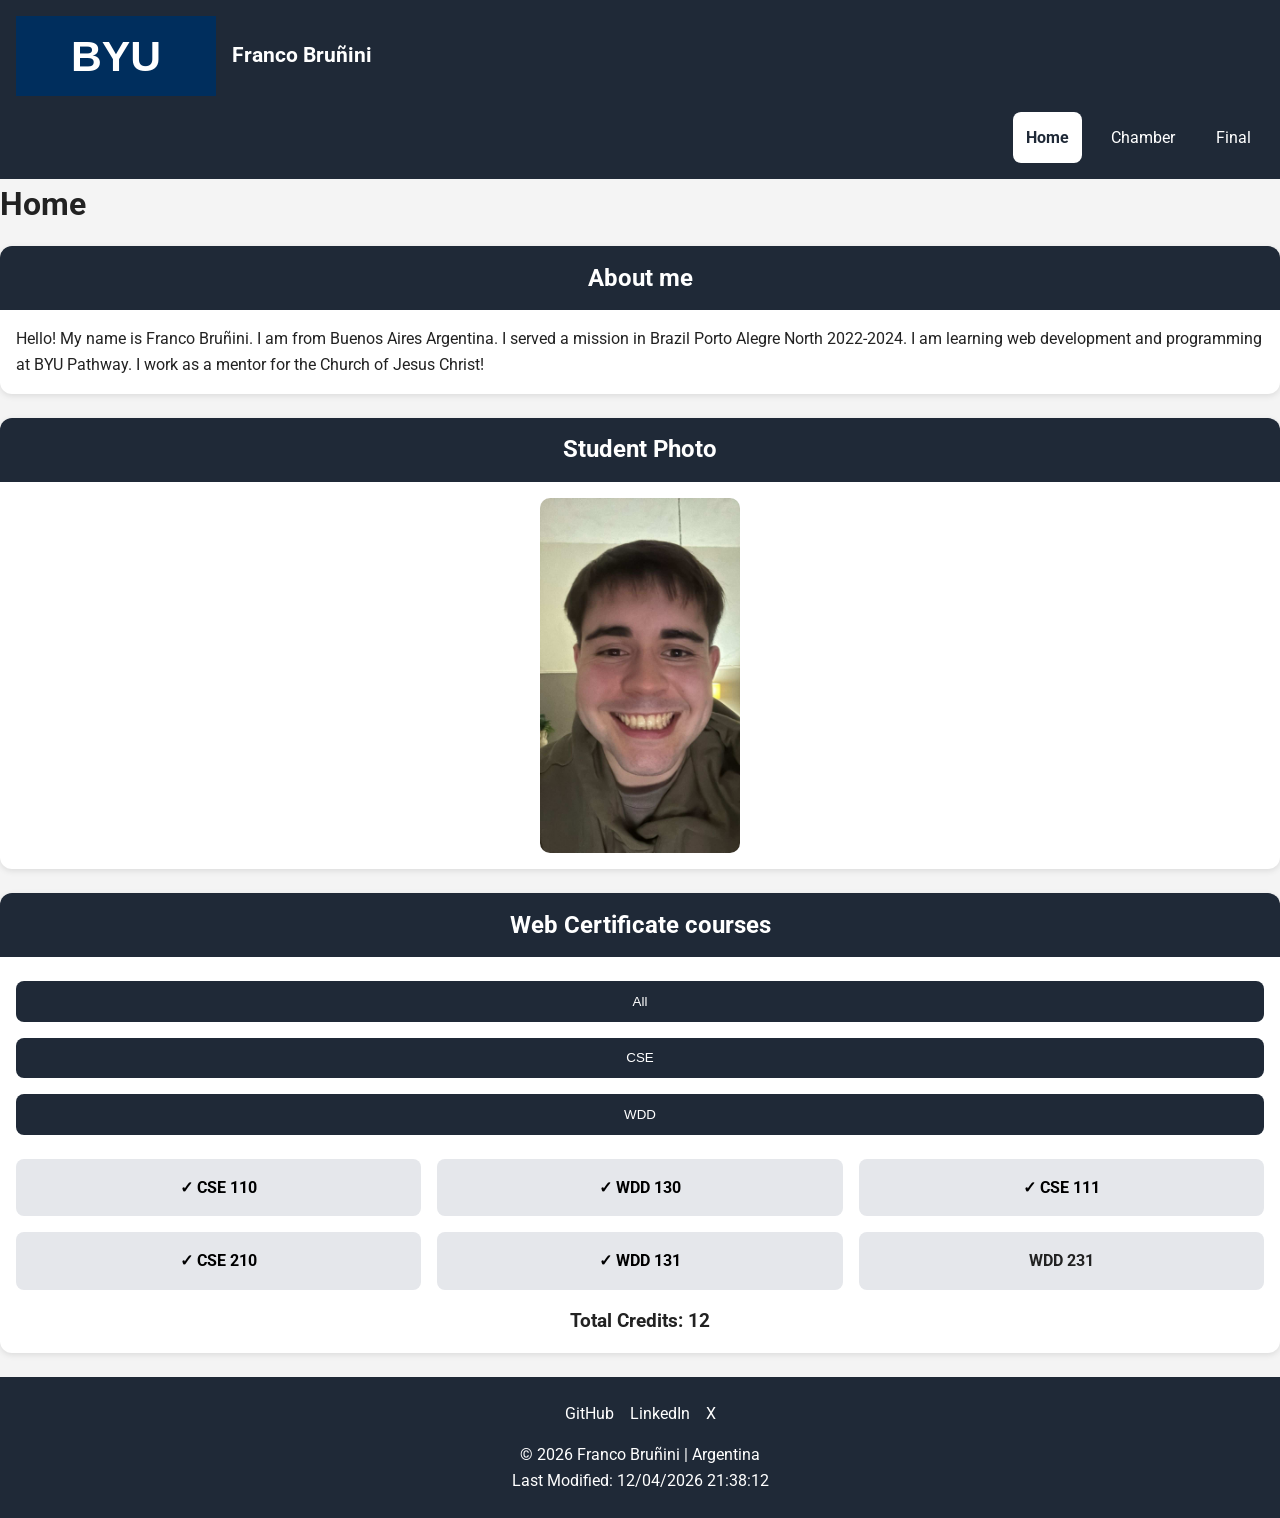
<file: index.html>
<!DOCTYPE html>
<html lang="en">
<head>
    <meta charset="UTF-8">
    <meta name="viewport" content="width=device-width, initial-scale=1.0">
    <meta name="author" content="Franco Brunini">
    <meta name="description" content="A simple website to show my profile as a student where I show a little bit about my certificates and how I am developing in my carrer.">
    <title>Student profile | WDD 231 Home</title>
    <link rel="stylesheet" href="styles/styles.css">
    <link rel="stylesheet" href="styles/larger.css" media="(min-width: 600px)">
    <link rel="preconnect" href="https://fonts.googleapis.com">
    <link rel="icon" href="favicon.ico">
    <meta property="og:title" content="Franco">
<meta property="og:description" content="Discoverf a little bit about the story of Franco Bruñini, a student learning web development and programming at BYU Pathway. Explore his background, experiences, and journey in the world of technology.">
<meta property="og:url" content="https://francobrunini.github.io/wdd231">
<meta property="og:image" content="https://misitio.com/imagen.jpg">
<link rel="preconnect" href="https://fonts.gstatic.com" crossorigin>

<link href="https://fonts.googleapis.com/css2?family=Roboto:wght@400;700&display=swap" rel="stylesheet">

<link rel="stylesheet" href="styles/styles.css">
<link rel="stylesheet" href="styles/larger.css">
        <script src="scripts/scripts.js" defer></script>

</head>
<body>
    <header>
        <div class="logo-box">
        <img src="images/logo.svg" alt="Site Logo" width="50" height="50">

            <span>Franco Bruñini</span>
            </div>
            <button id="menu"></button>
        <nav>
            
            <a href="index.html" class="active">Home</a>
            <a href="chamber.html">Chamber</a>
            <a href="final.html">Final</a>
        
        </nav>
    </header>
    <main>
        <h1>
            Home
        </h1>
        <section>

            <h2>About me</h2>
            <p>Hello! My name is Franco Bruñini. I am from Buenos Aires Argentina. I served a mission in Brazil Porto Alegre North 2022-2024. I am learning web development
                and programming at BYU Pathway. I work as a mentor for the Church of Jesus Christ!</p>

        </section>
        <section>
<h2>
    Student Photo
</h2>
        <img src="images/profile.jpeg" class="franco"
                 alt="Photo of Franco Bruñini"
                 width="200"
                 height="200">
                 </section>
        <section>
<h2>
    Web Certificate courses
</h2>
            <button id="all">All</button>
            <button id="cse">CSE</button>
            <button id="wdd">WDD</button>

            <div class="courses">
            
            </div>
            <p id="totalCredits"></p>
        </section>
          <dialog id="course-details"></dialog>
    </main>
    <footer>
<div class="socials">

            <a href="https://github.com/" target="_blank">
                GitHub
            </a>

            <a href="https://www.linkedin.com/" target="_blank">
                LinkedIn
            </a>

            <a href="https://x.com/" target="_blank">
                X
            </a>
</div>
<p>
            &copy; <span id="currentyear"></span>
            Franco Bruñini | Argentina
        </p>
        <p id="lastModified"></p>
    </footer>
</body>
</html>
</file>
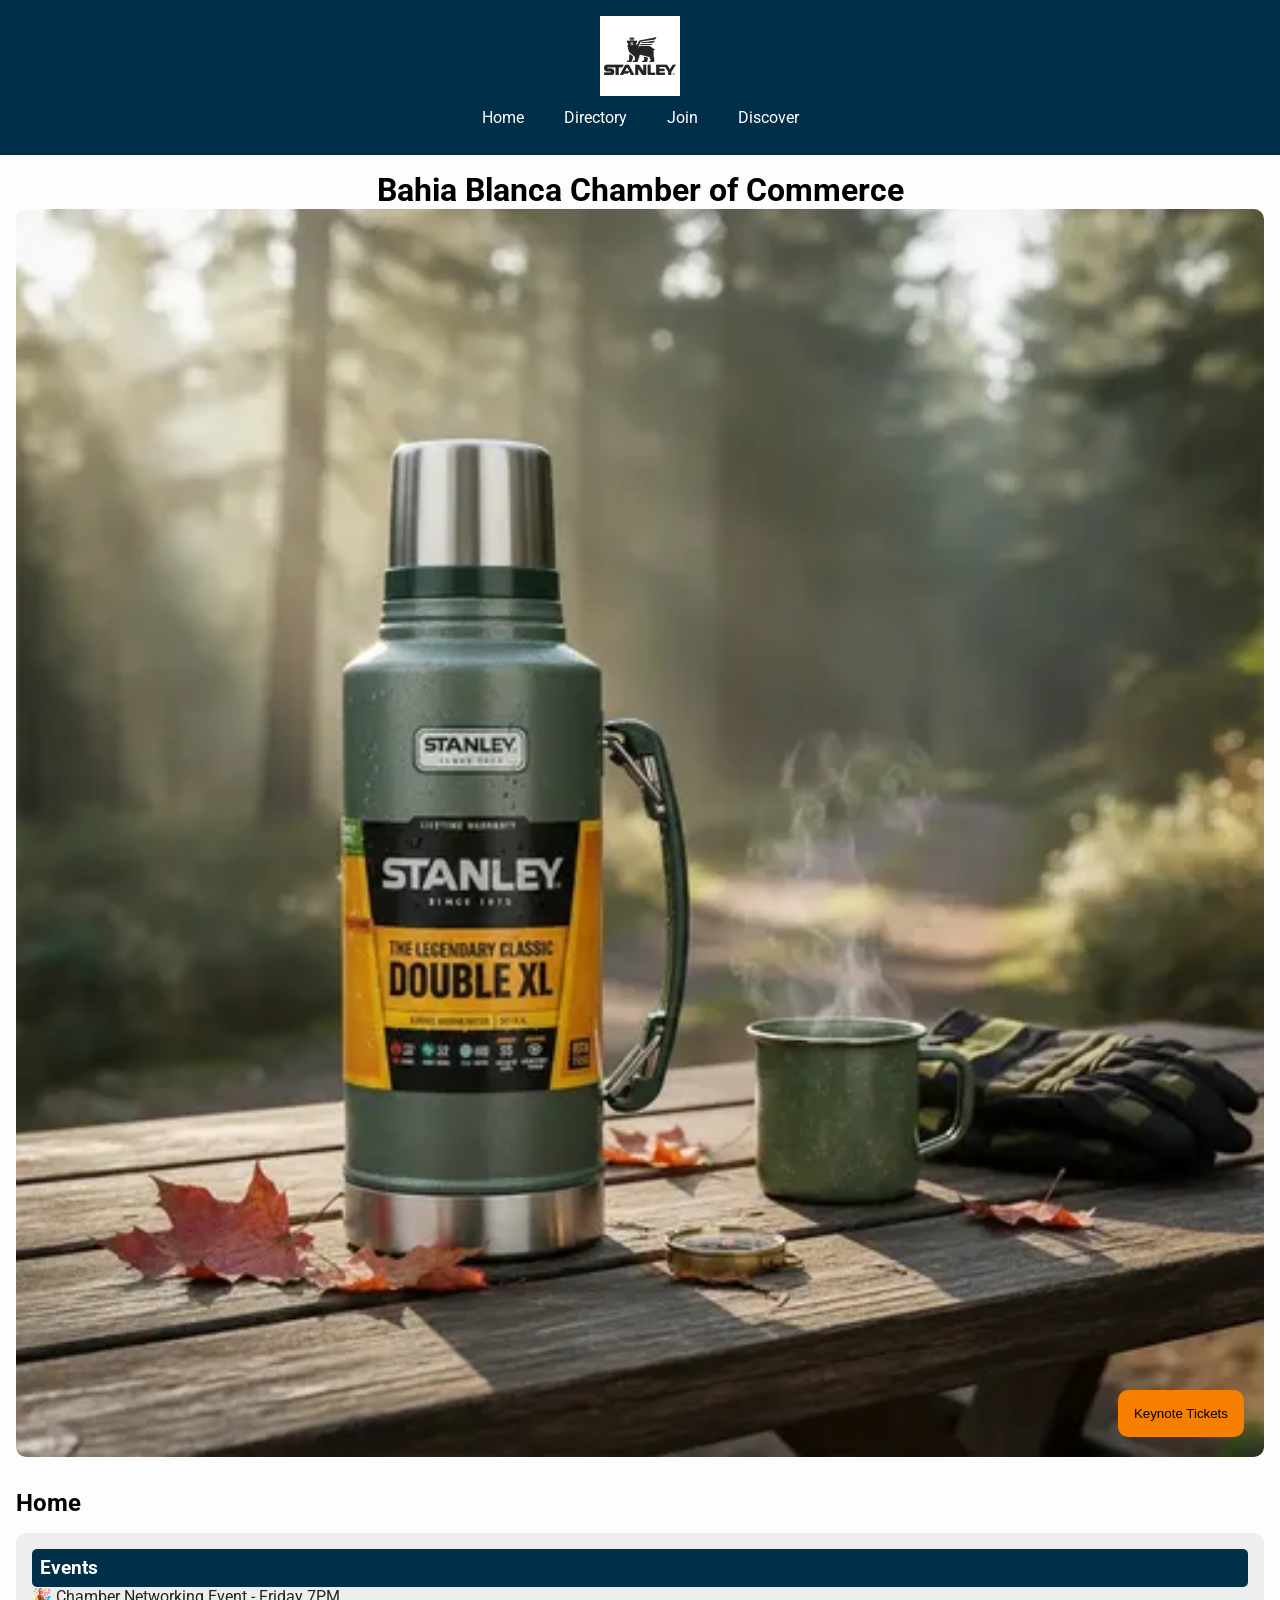
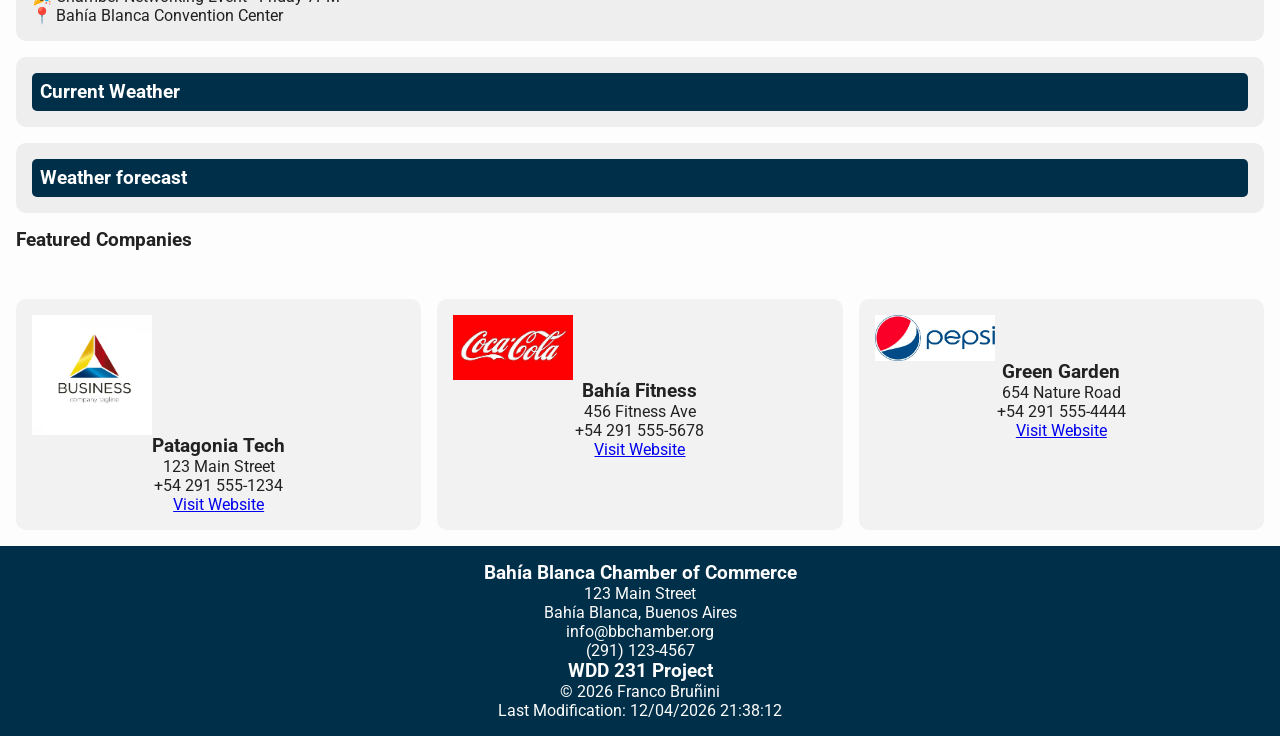
<file: chamber/index.html>
<!DOCTYPE html>
<html lang="en">

<head>

    <meta charset="UTF-8">
    <meta name="viewport" content="width=device-width, initial-scale=1.0">

    <title>Bahía Blanca Chamber of Commerce Directory</title>

    <meta name="description" content="Directory page for the Bahía Blanca Chamber of Commerce website featuring local business members and community information.">

    <meta name="author" content="Franco Bruñini">

    <link rel="icon" href="images/favicon.ico">

    <meta property="og:title" content="Bahía Blanca Chamber Directory">
    <meta property="og:description" content="Explore local businesses and members of the Bahía Blanca Chamber of Commerce.">
    <meta property="og:image" content="https://francobrunini.github.io/wdd231/images/chamber-social.jpg">
    <meta property="og:url" content="https://francobrunini.github.io/wdd231/directory.html">
    <link rel="stylesheet" href="styles/normalize.css">
    <link rel="stylesheet" href="styles/small.css">
    <link rel="stylesheet" href="styles/larger.css">
    <script src="scripts/index.js" defer></script>
    <link rel="preconnect" href="https://fonts.googleapis.com">
    <link rel="preconnect" href="https://fonts.gstatic.com" crossorigin>

    <link href="https://fonts.googleapis.com/css2?family=Roboto:wght@400;700&display=swap" rel="stylesheet">

    </head>
 <body>

        <header>
        <div class="logo">
            <img src="images/logo.webp" alt="Bahía Blanca Chamber of Commerce logo">
                 <button id="menu"></button>

        </div>

        <nav>
            <ul class="navigation">
                <li><a href="index.html">Home</a></li>
                <li><a href="directory.html" class="active">Directory</a></li>
                <li><a href="join.html">Join</a></li>
                <li><a href="discover.html">Discover</a></li>
            </ul>
        </nav>
        
    </header>
<main>
<h1>Bahia Blanca Chamber of Commerce</h1>
    
<section class="hero-section">
<h2 class="visually-hidden">Hero Section</h2>
    <img src="images/hero-image.webp" alt="People attending a Chamber of Commerce event in Bahía Blanca" class="hero">
<button id="keynote" class="tickets">Keynote Tickets</button>
</section>

<div class="info-grid">
<h2>Home</h2>
<section class="events">
    <h3>Events</h3>
        <p>🎉 Chamber Networking Event - Friday 7PM</p>
    <p>📍 Bahía Blanca Convention Center</p>
</section>
<section class="current">
    <h3>Current Weather</h3>
</section>
<section class="forecast">
    <h3>Weather forecast</h3>
    <div class="forecast-content"></div>
</section>
<h3>Featured Companies</h3>
<section class="company-container">
    
</section>
</div>
</main>

<footer>
        <section>
            <h3>Bahía Blanca Chamber of Commerce</h3>
            <p>123 Main Street</p>
            <p>Bahía Blanca, Buenos Aires</p>
            <p>info@bbchamber.org</p>
            <p>(291) 123-4567</p>
        </section>

        <section>
            <h3>WDD 231 Project</h3>
            <p id="copyright"></p>
            <p id="lastModified"></p>
        </section>

</footer>

 </body>

</html>
</file>
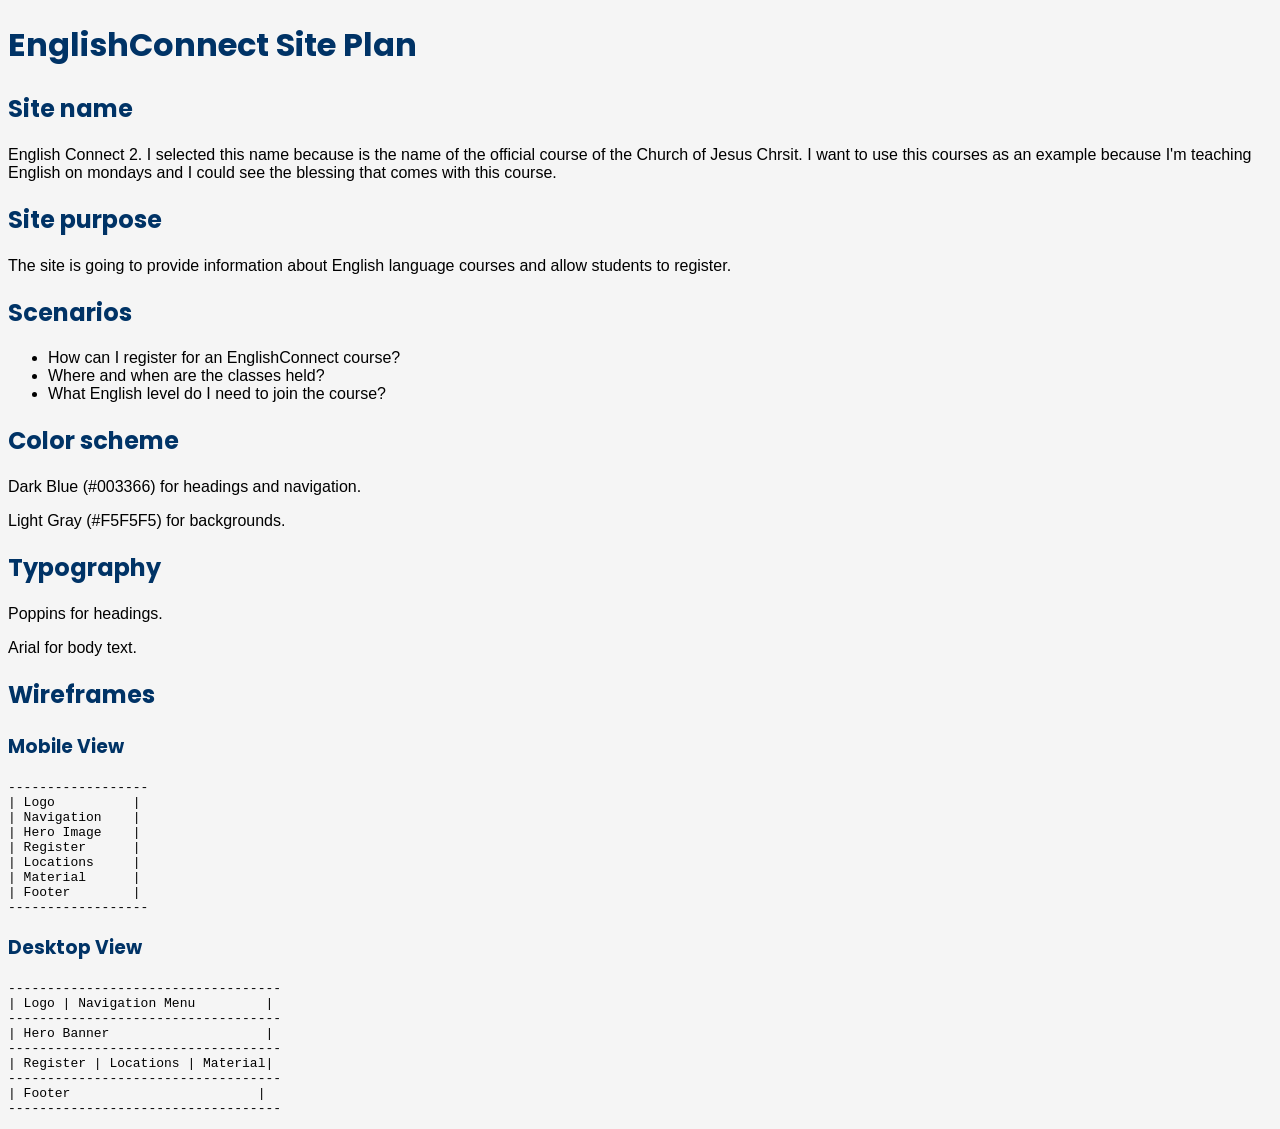
<file: plan.html>
<!DOCTYPE html>
<html lang="en">

<head>

    <meta charset="UTF-8">
    <meta name="viewport" content="width=device-width, initial-scale=1.0">

    <title>English connect</title>

    <meta name="description" content="Official page of EnglishConnect from stake Bahia Blanca. Here the students can ask questions, get infomation and register to the courses.">

    <meta name="author" content="Franco Bruñini">
    <link rel="preconnect" href="https://fonts.googleapis.com">
    <link rel="preconnect" href="https://fonts.gstatic.com" crossorigin>
    <link href="https://fonts.googleapis.com/css2?family=Poppins:wght@400;600&display=swap" rel="stylesheet">



    <link rel="stylesheet" href="styles/plan.css">
    </head>
 <body>

  
<main>
<h1>EnglishConnect Site Plan</h1>
<section>
<h2>Site name</h2>
<p>English Connect 2. I selected this name because is the name of the official course of the Church of Jesus Chrsit. I want to use this courses as an example because I'm teaching English on mondays and I could see the blessing that comes with this course.</p>
</section>

<section >
<h2>Site purpose </h2>
<p>The site is going to provide information about English language courses and allow students to register.</p>
</section>


<section>
<h2>Scenarios</h2>
<ul>
<li>How can I register for an EnglishConnect course?</li>
<li>Where and when are the classes held?</li>
<li>What English level do I need to join the course?</li>
</ul>

</section>

<section>
<h2>Color scheme</h2>
<p>Dark Blue (#003366) for headings and navigation.</p>
<p>Light Gray (#F5F5F5) for backgrounds.</p>
</section>

<section>
<h2>Typography</h2>
 <p>Poppins for headings.</p>
<p>Arial for body text.</p>
</section>

<section>


<h2>Wireframes</h2>
<h3>Mobile View</h3>
        <pre>
------------------
| Logo          |
| Navigation    |
| Hero Image    |
| Register      |
| Locations     |
| Material      |
| Footer        |
------------------
</pre>


<h3>Desktop View</h3>
<pre>
-----------------------------------
| Logo | Navigation Menu         |
-----------------------------------
| Hero Banner                    |
-----------------------------------
| Register | Locations | Material|
-----------------------------------
| Footer                        |
-----------------------------------
</pre>
</section>
</main>





 </body>
</html>
</file>
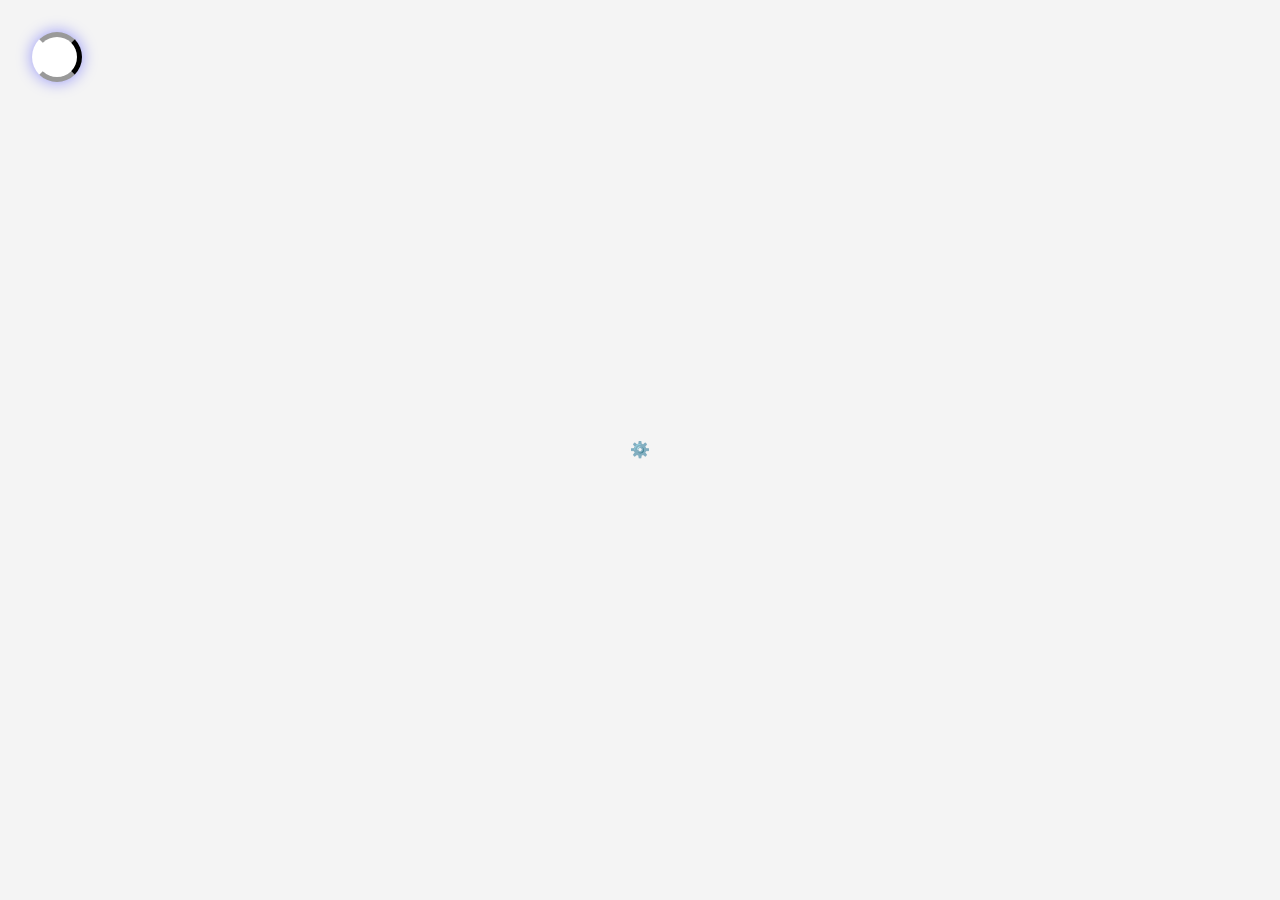
<file: testcss.html>
<!DOCTYPE html>
<html lang="en">
<head>
    <meta charset="UTF-8">
    <meta name="viewport" content="width=device-width, initial-scale=1.0">
    <title>Document</title>
    <link rel="stylesheet" href="styles/styles.css">
</head>
<body>
    <section id="loader">

        
    </section>
</body>
</html>
</file>
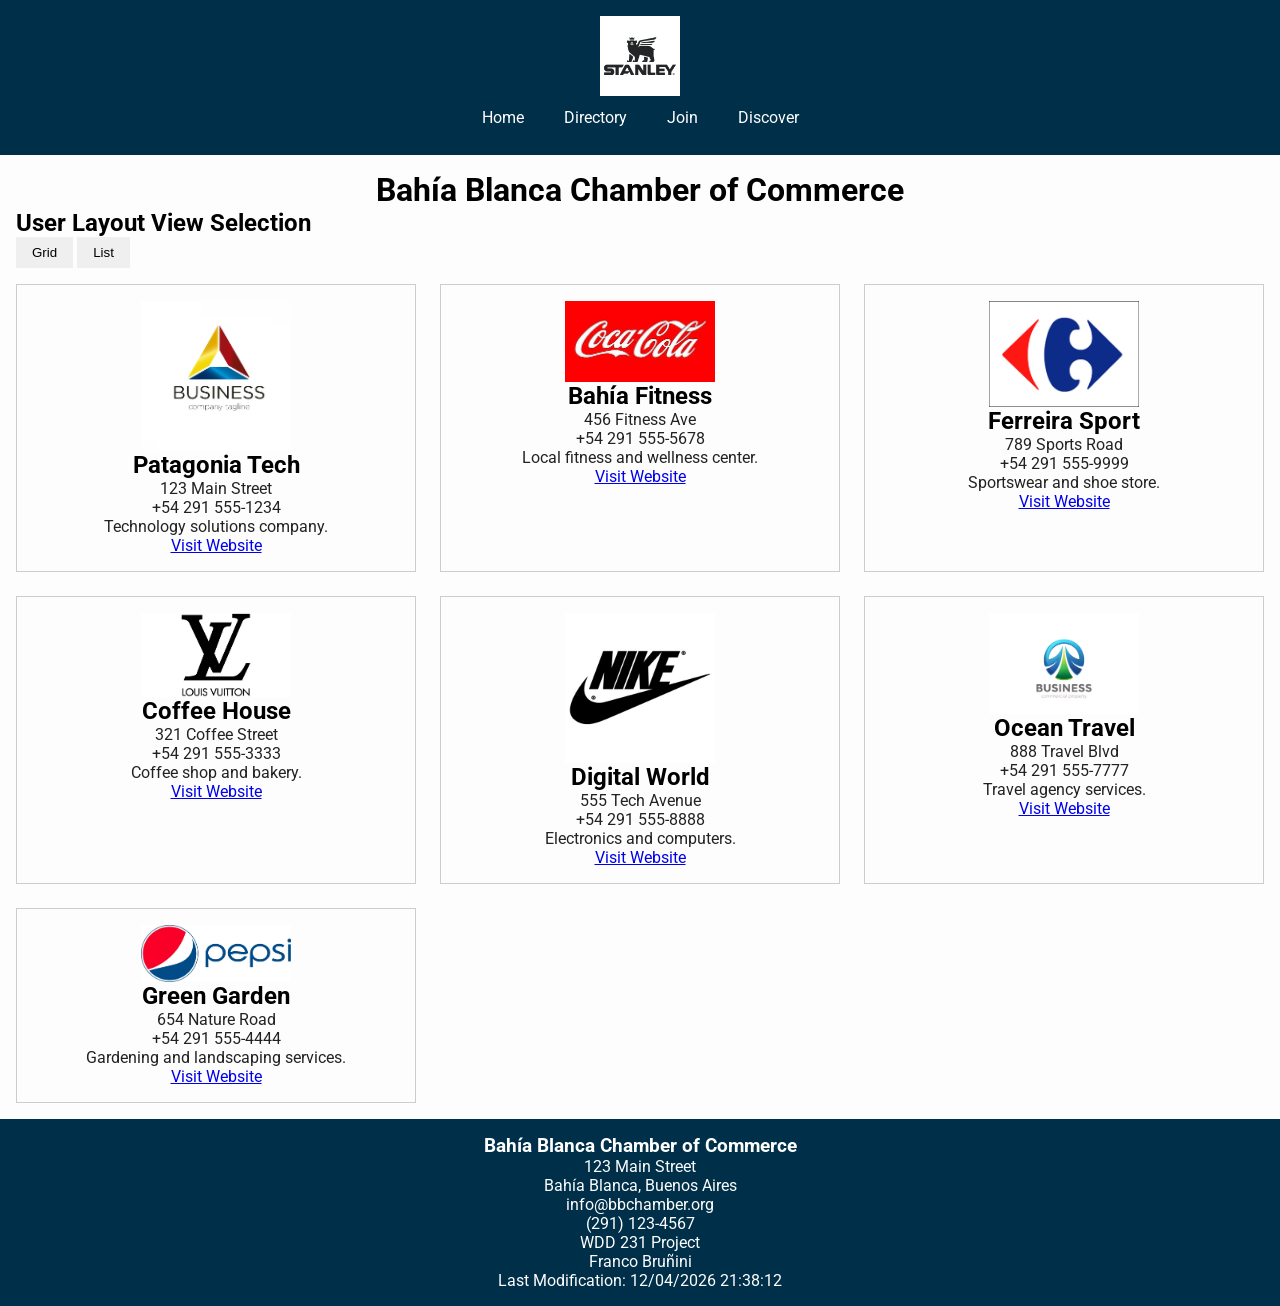
<file: chamber/directory.html>
<!DOCTYPE html>
<html lang="en">

<head>

    <meta charset="UTF-8">
    <meta name="viewport" content="width=device-width, initial-scale=1.0">

    <title>Bahía Blanca Chamber of Commerce Directory</title>

    <meta name="description" content="Directory page for the Bahía Blanca Chamber of Commerce website featuring local business members and community information.">

    <meta name="author" content="Franco Bruñini">

    <link rel="icon" href="images/favicon.ico">

    <meta property="og:title" content="Bahía Blanca Chamber Directory">
    <meta property="og:description" content="Explore local businesses and members of the Bahía Blanca Chamber of Commerce.">
    <meta property="og:image" content="https://francobrunini.github.io/wdd231/images/chamber-social.jpg">
    <meta property="og:url" content="https://francobrunini.github.io/wdd231/directory.html">
    <link rel="stylesheet" href="styles/normalize.css">
    <link rel="stylesheet" href="styles/small.css">
    <link rel="stylesheet" href="styles/larger.css">
    <script src="data/members.json" defer></script>
    <script src="scripts/directory.js" defer></script>
    <link rel="preconnect" href="https://fonts.googleapis.com">
    <link rel="preconnect" href="https://fonts.gstatic.com" crossorigin>

    <link href="https://fonts.googleapis.com/css2?family=Roboto:wght@400;700&display=swap" rel="stylesheet">

    </head>

    <body>

        <header>
        <div class="logo">
            <img src="images/logo.webp" alt="Chamber Logo">
        </div>

        <nav>
     
            <ul class="navigation">
                <li><a href="index.html">Home</a></li>
                <li><a href="directory.html" class="active">Directory</a></li>
                <li><a href="join.html">Join</a></li>
                <li><a href="discover.html">Discover</a></li>
            </ul>
        </nav>
    </header>
<main>
                <h1>Bahía Blanca Chamber of Commerce</h1>

	<h2>User Layout View Selection</h2>
	<div class="menu">
		<button id="grid">Grid</button>
		<button id="list">List</button>
	</div>

		<section id="members" class="grid">

        </section>
      
</main>


<footer>
        <section>
            <h3>Bahía Blanca Chamber of Commerce</h3>
            <p>123 Main Street</p>
            <p>Bahía Blanca, Buenos Aires</p>
            <p>info@bbchamber.org</p>
            <p>(291) 123-4567</p>
        </section>

        <section>
            <p>WDD 231 Project</p>
            <p>Franco Bruñini</p>
            <p id="lastModified"></p>
        </section>

</footer>
</body>

</html>
</file>
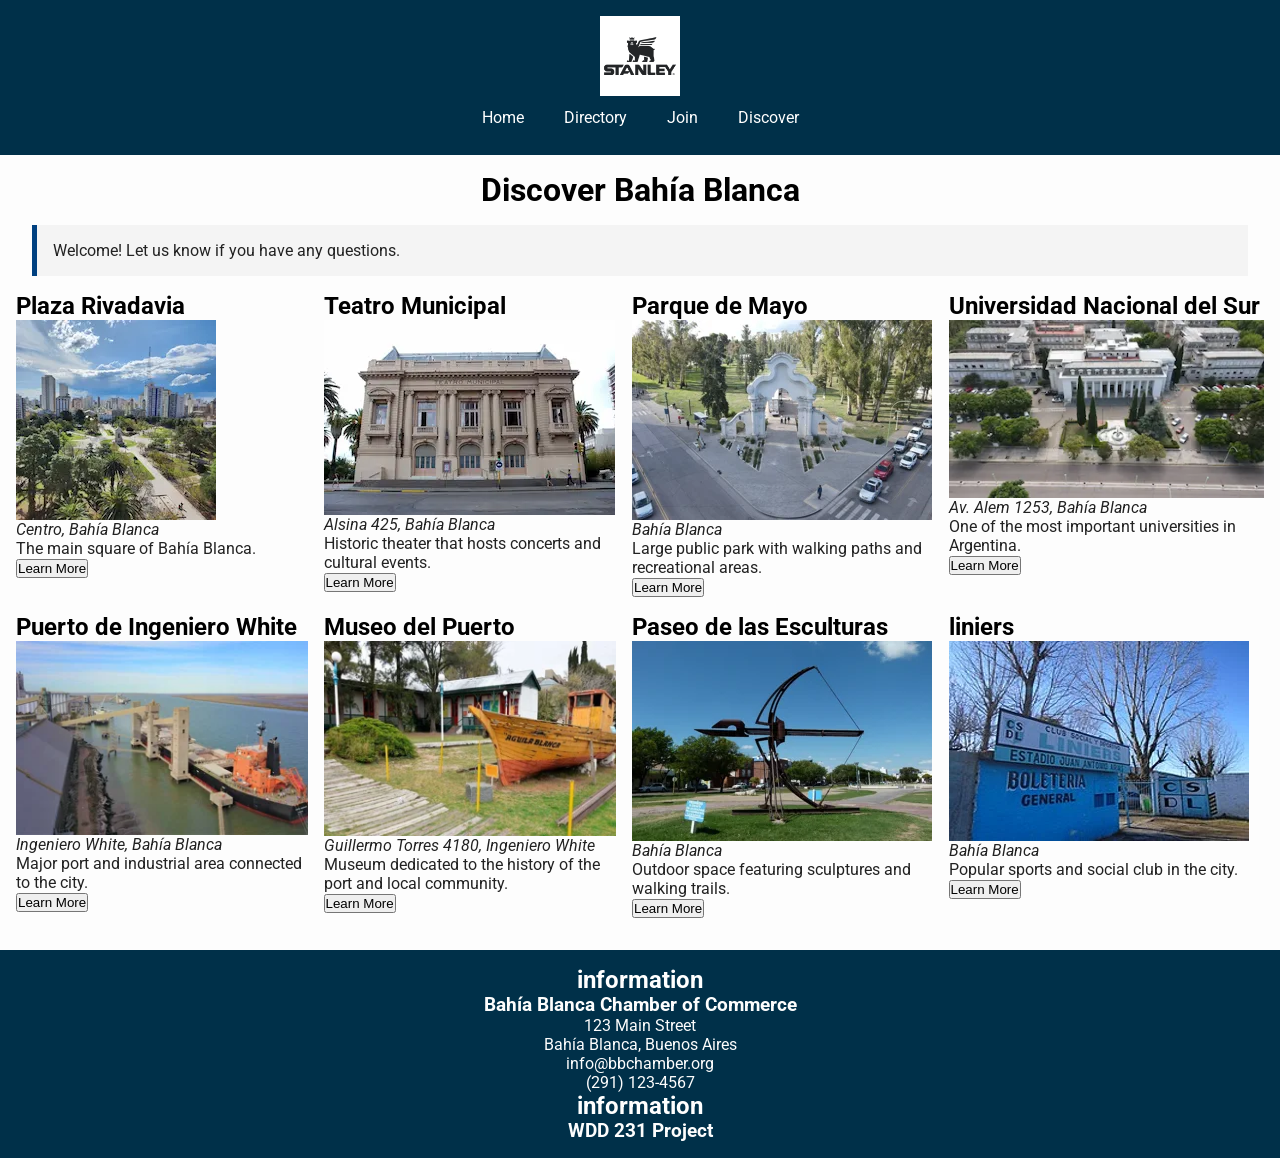
<file: chamber/discover.html>
<!DOCTYPE html>
<html lang="en">

<head>

    <meta charset="UTF-8">
    <meta name="viewport" content="width=device-width, initial-scale=1.0">

    <title>Bahía Blanca Chamber of Commerce Discovery</title>

    <meta name="description" content="Discover page for the Bahía Blanca Chamber of Commerce website featuring local attractions and points of interest in Bahía Blanca.">

    <meta name="author" content="Franco Bruñini">

    <link rel="icon" href="images/favicon.ico">

    <meta property="og:title" content="Bahía Blanca Chamber Discovery">
    <meta property="og:description" content="Discover local attractions and points of interest in Bahía Blanca.">
    <meta property="og:image" content="https://francobrunini.github.io/wdd231/images/chamber-social.jpg">
    <meta property="og:url" content="https://francobrunini.github.io/wdd231/directory.html">
    <link rel="stylesheet" href="styles/normalize.css">
    <link rel="stylesheet" href="styles/small.css">
    <link rel="stylesheet" href="styles/medium.css">
    <link rel="stylesheet" href="styles/larger.css">
    <script type="module" src="scripts/discover.js" ></script>
    <link rel="preconnect" href="https://fonts.googleapis.com">
    <link rel="preconnect" href="https://fonts.gstatic.com" crossorigin>

    <link href="https://fonts.googleapis.com/css2?family=Roboto:wght@400;700&display=swap" rel="stylesheet">

</head>
<body>

      <header>
        <div class="logo">
            <img src="images/logo.webp" alt="Bahía Blanca Chamber of Commerce logo">
                 <button id="menu"></button>

        </div>

        <nav>
            <ul class="navigation">
                <li><a href="index.html">Home</a></li>
                <li><a href="directory.html" class="active">Directory</a></li>
                <li><a href="join.html">Join</a></li>
                <li><a href="discover.html">Discover</a></li>
            </ul>
        </nav>
        
    </header>
<main>

    <h1>Discover Bahía Blanca</h1>

    <div id="visit-message"></div>

    <div id="cards"></div>

</main>




<footer>
        <section>
            <h2 class="discovery">information</h2>
            <h3>Bahía Blanca Chamber of Commerce</h3>
            <p>123 Main Street</p>
            <p>Bahía Blanca, Buenos Aires</p>
            <p>info@bbchamber.org</p>
            <p>(291) 123-4567</p>
        </section>

        <section>
            <h2 class="discovery">information</h2>
            <h3>WDD 231 Project</h3>
            <p id="copyright"></p>
            <p id="lastModified"></p>
        </section>

</footer>

 </body>

</html>
</file>
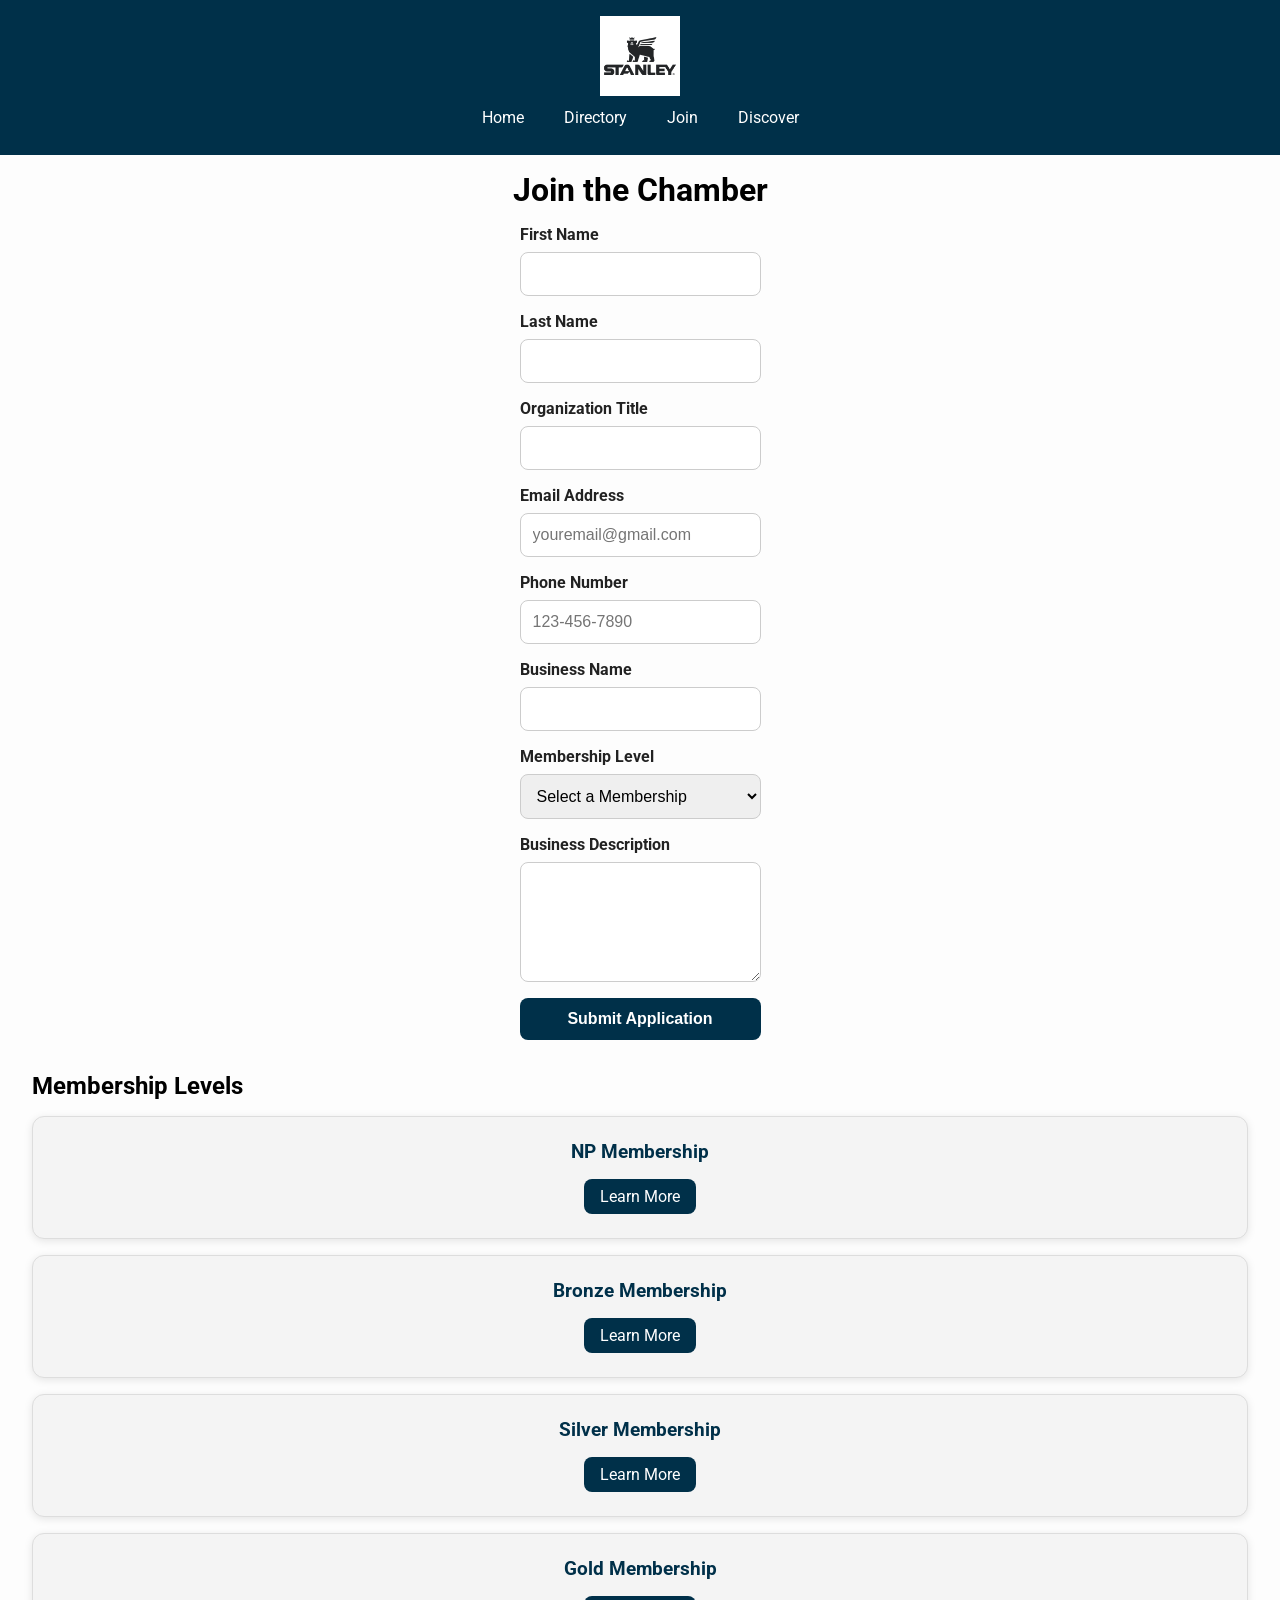
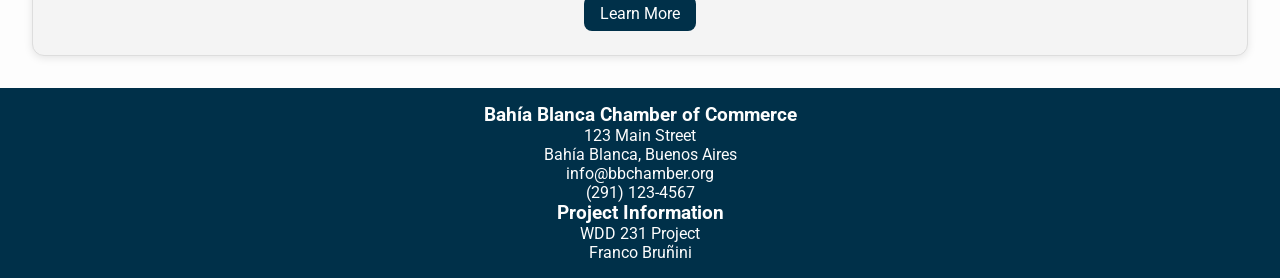
<file: chamber/join.html>
<!DOCTYPE html>
<html lang="en">

<head>

    <meta charset="UTF-8">
    <meta name="viewport" content="width=device-width, initial-scale=1.0">

    <title>Join to theBahía Blanca Chamber of Commerce Directory</title>

    <meta name="description" content="Join page for the Bahía Blanca Chamber of Commerce website featuring a membership application form and information about membership levels.">

    <meta name="author" content="Franco Bruñini">

    <link rel="icon" href="images/favicon.ico">

    <meta property="og:title" content="Bahía Blanca Chamber Directory">
    <meta property="og:description" content="Explore local businesses and members of the Bahía Blanca Chamber of Commerce.">
    <meta property="og:image" content="https://francobrunini.github.io/wdd231/images/chamber-social.jpg">
    <meta property="og:url" content="https://francobrunini.github.io/wdd231/directory.html">
    <link rel="stylesheet" href="styles/normalize.css">
    <link rel="stylesheet" href="styles/small.css">
    <link rel="stylesheet" href="styles/larger.css">
    <script src="scripts/join.js" defer></script>
    <link rel="preconnect" href="https://fonts.googleapis.com">
    <link rel="preconnect" href="https://fonts.gstatic.com" crossorigin>

    <link href="https://fonts.googleapis.com/css2?family=Roboto:wght@400;700&display=swap" rel="stylesheet">

    </head>

    <body>

        <header>
        <div class="logo">
            <img src="images/logo.webp" alt="Chamber Logo">
        </div>

        <nav>
     
            <ul class="navigation">
                <li><a href="index.html">Home</a></li>
                <li><a href="directory.html" class="active">Directory</a></li>
                <li><a href="join.html">Join</a></li>
                <li><a href="discover.html">Discover</a></li>
            </ul>
        </nav>
    </header>
<main>
    <h1>Join the Chamber</h1>
    <div class="join-layout">
<form method="get" action="thankyou.html">

    <label for="fname">First Name
    <input 
        type="text"
        id="fname"
        name="fname"
        title="Enter your first name"
        autocomplete="given-name"
        required>
        </label>
    <label for="lname">Last Name
    <input 
        type="text"
        id="lname"
        name="lname"
        title="Enter your last name"
        autocomplete="family-name"
        required>
        </label>
    <label for="orgTitle">Organization Title
    <input 
        type="text"
        id="orgTitle"
        name="orgTitle"
        title="Only letters, hyphens, and spaces. Minimum 7 characters."
        autocomplete="organization-title"
        pattern="[A-Za-z\s\-]{7,}"
        required>
        </label>
      <label for="email">Email Address
    <input 
        type="email"
        id="email"
        name="email"
        title="Enter a valid email address"
        autocomplete="email"
        placeholder="youremail@gmail.com"
        required>
        </label>
    <label for="phone">Phone Number
    <input 
        type="tel"
        id="phone"
        name="phone"
        title="Enter a valid phone number (e.g., 123-456-7890)"
        autocomplete="tel"
        placeholder="123-456-7890"
        pattern="\d{3}[-.\s]?\d{3}[-.\s]?\d{4}"
        required>
        </label>
    <label for="organization-business">Business Name
    <input 
     type="text"
        id="organization-business"
        name="organization"
        title="Enter your organization name"
        autocomplete="organization"
        required>
    
        </label>

        <label for="membership">
    Membership Level
    <select id="membership" name="membership" required>

        <option value="" disabled selected>Select a Membership</option>

        <option value="np">
            NP Membership (No Fee)
        </option>

        <option value="bronze">
            Bronze Membership
        </option>

        <option value="silver">
            Silver Membership
        </option>

        <option value="gold">
            Gold Membership
        </option>

    </select>
</label>
    <label for="description">Business Description
    <textarea 
        id="description"
        name="description"
        title="Describe your organization">
    </textarea>
    </label>
     <input type="hidden" id="timestamp" name="timestamp">

    <input type="submit" value="Submit Application">
</form>

<section class="membership-cards">
    <h2>Membership Levels</h2>

        <div class="card">
            <h3>NP Membership</h3>
            <a href="#" id="open-np">Learn More</a>
        </div>

        <div class="card">
            <h3>Bronze Membership</h3>
            <a href="#" id="open-bronze">Learn More</a>
        </div>

        <div class="card">
            <h3>Silver Membership</h3>
            <a href="#" id="open-silver">Learn More</a>
        </div>

        <div class="card">
            <h3>Gold Membership</h3>
            <a href="#" id="open-gold">Learn More</a>
        </div>

    </section>
</div>

<dialog id="np-modal">
    <h2>NP Membership</h2>
    <p>No fee for nonprofit organizations.</p>
        <p>Price= $0/year</p>
    
    <button class="close">Close</button>
</dialog>
<dialog id="bronze-modal">
    <h2>Bronze Membership</h2>
    <p>Basic listing in our directory and access to networking events.</p>
        <p>Price= $75/year</p>
    <button class="close">Close</button>
</dialog>
<dialog id="silver-modal">
    <h2>Silver Membership</h2>
    <p>Enhanced visibility and priority access to events.</p>
      <p>Price= $100/year</p>  
    
    <button class="close">Close</button>
</dialog>
<dialog id="gold-modal">
    <h2>Gold Membership</h2>
    <p>Maximum visibility and exclusive benefits.</p>
       <p>Price= $150/year</p> 
    <button class="close">Close</button>
</dialog>
</main>


<footer>
        <section>
            <h3>Bahía Blanca Chamber of Commerce</h3>
            <p>123 Main Street</p>
            <p>Bahía Blanca, Buenos Aires</p>
            <p>info@bbchamber.org</p>
            <p>(291) 123-4567</p>
        </section>

        <section>
            <h3>Project Information</h3>
            <p>WDD 231 Project</p>
            <p>Franco Bruñini</p>
            <p id="lastModified"></p>
        </section>

</footer>
</body>

</html>
</file>
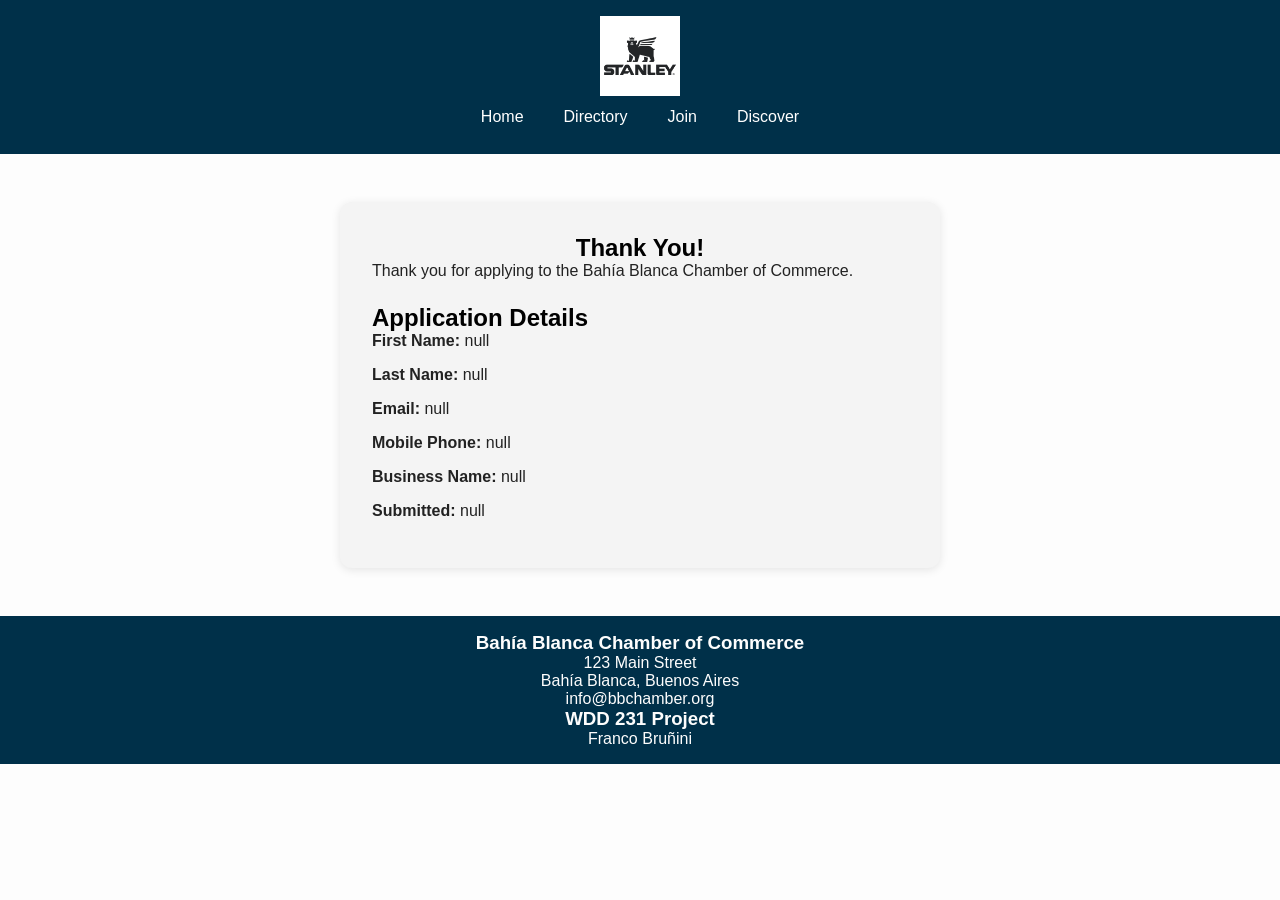
<file: chamber/thankyou.html>
<!DOCTYPE html>
<html lang="en">

<head>
    <meta charset="UTF-8">
    <meta name="viewport" content="width=device-width, initial-scale=1.0">

    <title>Thank You | Bahía Blanca Chamber</title>

    <meta name="description" content="Thank you for applying to the Chamber of Commerce.">
    <meta name="author" content="Franco Bruñini">

    <link rel="stylesheet" href="styles/normalize.css">
    <link rel="stylesheet" href="styles/small.css">
    <link rel="stylesheet" href="styles/larger.css">

    <script src="scripts/thankyou.js" defer></script>
</head>

<body>

    <header>
        <div class="logo">
            <img src="images/logo.webp" alt="Bahía Blanca Chamber of Commerce logo">
        </div>

        <nav>
            <ul class="navigation">
                <li><a href="index.html">Home</a></li>
                <li><a href="directory.html">Directory</a></li>
                <li><a href="join.html">Join</a></li>
                <li><a href="discover.html">Discover</a></li>
            </ul>
        </nav>
    </header>

    <main>
        <section class="thankyou-card">

            <h1>Thank You!</h1>

            <p>
                Thank you for applying to the Bahía Blanca Chamber of Commerce.
            </p>

            <div id="results"></div>

        </section>
    </main>

    <footer>

        <section>
            <h3>Bahía Blanca Chamber of Commerce</h3>

            <p>123 Main Street</p>
            <p>Bahía Blanca, Buenos Aires</p>
            <p>info@bbchamber.org</p>
        </section>

        <section>
            <h3>WDD 231 Project</h3>

            <p>Franco Bruñini</p>
        </section>

    </footer>

</body>

</html>
</file>
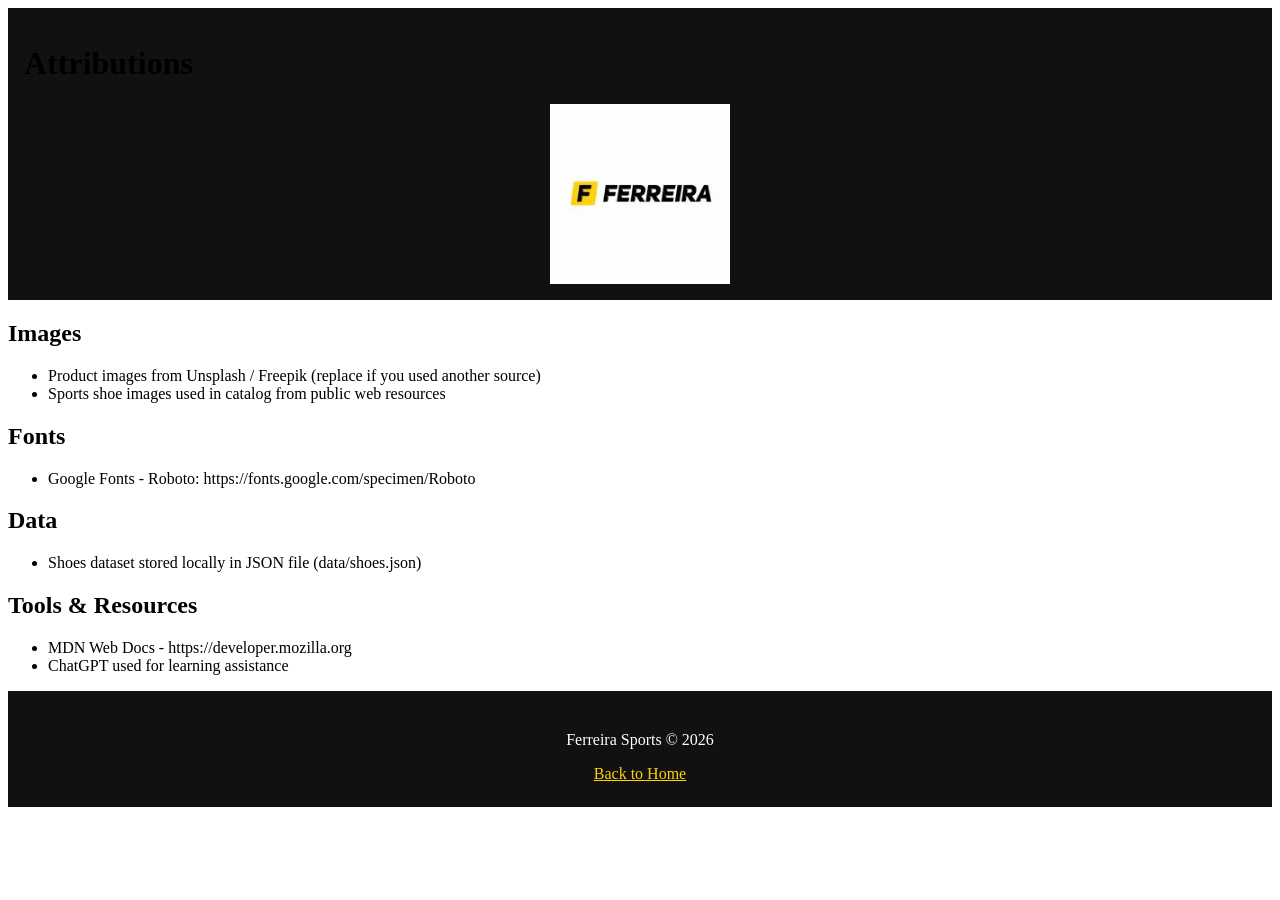
<file: project/attributes.html>
<!DOCTYPE html>
<html lang="en">

<head>
    <meta charset="UTF-8">
    <meta name="viewport" content="width=device-width, initial-scale=1.0">

    <title>Attributions | Ferreira Sports</title>

    <meta name="description" content="Attributions and credits for Ferreira Sports website resources.">
    <meta name="author" content="Franco Bruñini">

    <link rel="stylesheet" href="styles/small.css">
    <link rel="stylesheet" href="styles/larger.css">
</head>

<body>

<header>
    <h1>Attributions</h1>
    <div class="logo">
            <img src="images/ferreira.webp" alt="Ferreira sports logo">
                 <button id="menu"></button>

        </div>
</header>

<main>

    <section>
        <h2>Images</h2>
        <ul>
            <li>Product images from Unsplash / Freepik (replace if you used another source)</li>
            <li>Sports shoe images used in catalog from public web resources</li>
        </ul>
    </section>

    <section>
        <h2>Fonts</h2>
        <ul>
            <li>Google Fonts - Roboto: https://fonts.google.com/specimen/Roboto</li>
        </ul>
    </section>

    <section>
        <h2>Data</h2>
        <ul>
            <li>Shoes dataset stored locally in JSON file (data/shoes.json)</li>
        </ul>
    </section>

    <section>
        <h2>Tools & Resources</h2>
        <ul>
            <li>MDN Web Docs - https://developer.mozilla.org</li>
            <li>ChatGPT used for learning assistance</li>
        </ul>
    </section>

</main>

<footer>
    <p>Ferreira Sports © 2026</p>
    <a href="index.html">Back to Home</a>
</footer>

</body>
</html>
</file>
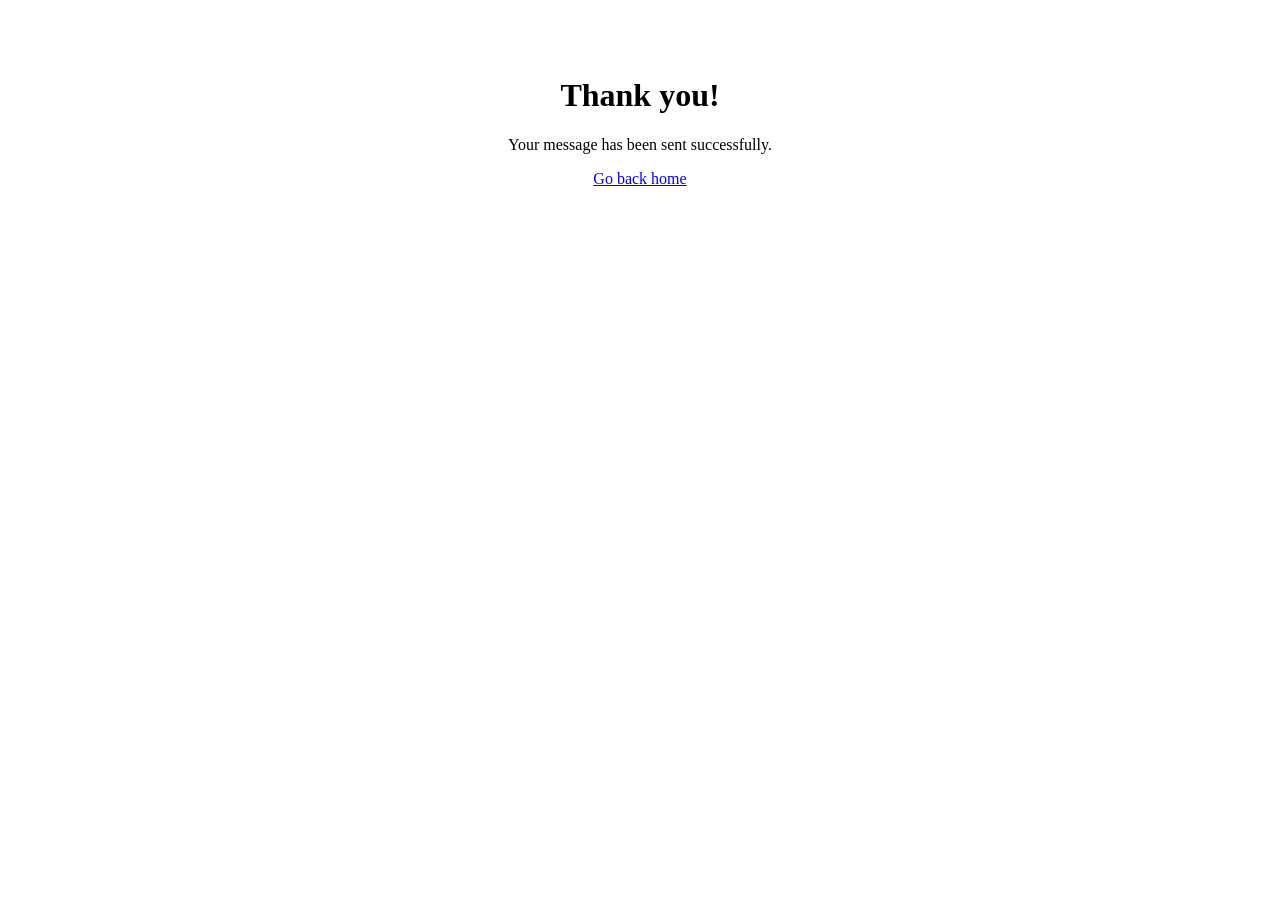
<file: project/thanks.html>
<!DOCTYPE html>
<html lang="en">

<head>
    <meta charset="UTF-8">
    <title>Thanks</title>
</head>

<body>

    <main style="text-align:center; padding:3rem;">
        <h1>Thank you!</h1>
        <p>Your message has been sent successfully.</p>

        <a href="index.html">Go back home</a>
    </main>

</body>
</html>
</file>
<file: styles/styles.css>
* {
    margin: 0;
    padding: 0;
    box-sizing: border-box;
}
body {
    font-family: 'Roboto', sans-serif;
    background-color: #f4f4f4;
    color: #222;
    line-height: 1.6;
}
header {
    background-color: #1f2937;
    color: white;
    padding: 1rem;
}
.logo-box {
    display: flex;
    align-items: center;
    gap: 1rem;
}
.logo-box span {
    font-size: 1.3rem;
    font-weight: 700;
}
.logo-box img {
    width: 200px;
    height: auto;
}
#menu {
    display: block;
    background: none;
    border: none;
    color: white;
    cursor: pointer;
    padding: .5rem;
}

#menu::before {
    content: "☰";
    font-size: 2rem;
}
nav {
    display: none;
    flex-direction: column;
    margin-top: 1rem;
}

nav.open {
    display: flex;
}

nav a {
    color: white;
    text-decoration: none;
    padding: 0.8rem;
    border-radius: 8px;
    transition: background-color 0.3s ease;
}
nav a:hover {
    background-color: #374151;
}
nav a.active {
    background-color: #ffffff;
    color: #1f2937;
    font-weight: bold;
}
h1 {
    margin-bottom: 1rem;
}

section {
    background-color: white;
    margin-bottom: 1.5rem;
    padding: 1rem;
    border-radius: 12px;
    box-shadow: 0 2px 6px rgba(0,0,0,0.1);
}

section h2 {
    background-color: #1f2937;
    color: white;
    padding: 0.8rem;
    margin: -1rem -1rem 1rem -1rem;
    border-radius: 12px 12px 0 0;
    text-align: center;
}
.franco {
    max-width: 100%;
    height: auto;
    display: block;
    border-radius: 10px;
    margin: 0 auto;
}
button {
    padding: 0.8rem;
    margin: 0.5rem 0;
    width: 100%;
    border: none;
    border-radius: 8px;
    background-color: #1f2937;
    color: white;
    cursor: pointer;
    transition: opacity 0.3s ease;
}

button:hover {
    opacity: 0.8;
}
.courses {
    display: grid;
    gap: 1rem;
    margin-top: 1rem;
}

.courses p {
    background-color: #e5e7eb;
    padding: 1rem;
    text-align: center;
    border-radius: 8px;
}
footer {
    background-color: #1f2937;
    color: white;
    text-align: center;
    padding: 1.5rem;
}

.socials {
    display: flex;
    justify-content: center;
    gap: 1rem;
    margin-bottom: 1rem;
}
.socials a {
    color: white;
    text-decoration: none;
    transition: opacity 0.3s ease;
}

.socials a:hover {
    opacity: 0.8;}

    
.courses div {
    background-color: #e5e7eb;
    padding: 1rem;
    text-align: center;
    border-radius: 8px;
    font-weight: bold;
}

.completed {
    background-color: #080b0f;
    color: rgb(0, 0, 0);
}
#totalCredits {
    margin-top: 1rem;
    font-size: 1.2rem;
    font-weight: bold;
    text-align: center;
}
dialog {
  border: 1px solid rgb(0 0 0 / 10%);
  border-radius: .25rem;
  padding: 1rem;
  background-color: #fff;
  box-shadow: 0 0 3rem #777;
  width: 90%;
  max-width: 600px;
  margin: auto;
}

::backdrop {
  background-color: rgb(0 0 0 / 50%);
}

dialog button {
  position: absolute;
  top: 23px;
  right: 23px;
  padding: .5rem 1rem;
  border: 1px solid rgb(0 0 0 / 10%);
}
.courses div {
    cursor: pointer;
    transition: transform 0.2s ease, background-color 0.2s ease;
}
#closeModal {
    position: absolute;
    top: 10px;
    right: 10px;

    width: auto;
    padding: 0.3rem 0.6rem;

    border: none;
    background: transparent;

    font-size: 1.5rem;
    cursor: pointer;
}

#loader {
  margin: 2rem;
  width: 50px;  /* width of the loader */
  height: 50px; /* height of the loader */
  border: 5px solid transparent; /* border width */
  border-color: #999 black #999 transparent; /* border colors (4 - 2 transparent) */
  border-radius: 100%; /* make it round */
  animation: spin 10s linear infinite; /* spin animation with duration and continuous */
  box-shadow: 0 0 1rem rgb(0 0 255 / 40%); /* blueish shadow effect on round div */
}

#loader::after {
  content: '⚙️';
  position: absolute;
  top: 50%;
  left: 50%;
  transform: translate(-50%, -50%);
  animation: pulse 1.5s ease-in-out infinite;
}

@keyframes spin {
  100% {transform: rotate(360deg);} /* spin 360 degrees */
}

@keyframes pulse { /* pulse the gear emoji */
  0%, 100% {transform: translate(-50%, -50%) scale(1);} /* scale to 1 */
  50% {transform: translate(-50%, -50%) scale(5);} /* scale to 1.25 */
}
</file>
<file: styles/larger.css>
@media (min-width: 768px) {

    #menu {
        display: none;
    }

    nav {
        display: flex;
        flex-direction: row;
        justify-content: flex-end;
        gap: 1rem;
    }

    .top-layout {
        display: grid;
        grid-template-columns: 2fr 1fr;
        gap: 1rem;
    }

    .courses {
        grid-template-columns: repeat(3, 1fr);
    }
}
</file>
<file: chamber/styles/small.css>
:root {
    --primary-color: #003049;
    --secondary-color: #669bbc;
    --accent-color: #f77f00;
    --background-color: #fdfdfd;
    --text-color: #222;
}

body {
    margin: 0;
    background-color: var(--background-color);
    color: var(--text-color);

    font-family: 'Roboto', sans-serif;
}
h1{
    color: black;
    text-align: center;
}
h2{
    color: black;
}
.discovery{
color: white;
}

header, footer {
    background-color: var(--primary-color);
    color: var(--background-color);
    text-align: center;
    padding: 1rem;
}

img {
    max-width: 100%;
    height: auto;
}

.navigation {
    list-style: none;
    padding: 0;
}

.navigation a {
    display: block;
    padding: 0.75rem;
    text-decoration: none;
    color: white;
}

.navigation a:hover {
    background-color: var(--secondary-color);
}
main {
    padding: 1rem;
}

.menu {
    margin-bottom: 1rem;
}

.menu button {
    padding: 0.5rem 1rem;
    border: none;
    cursor: pointer;
}
.grid {
    display: grid;
    grid-template-columns: 1fr;
    gap: 1rem;
}

.grid section {
    border: 1px solid #ccc;
    padding: 1rem;
    text-align: center;
}
.list {
    display: flex;
    flex-direction: column;
    gap: 1rem;
}
.list img {
    display: none;
}
footer {
    text-align: center;
}
.grid img {
    display: block;
    margin: 0 auto;
}
.logo img {
    width: 80px;
    height: auto;
    display: block;
    margin: 0 auto;
}

#menu {
    font-size: 2rem;
    background: none;
    border: none;
    cursor: pointer;
}

#menu::before {
    content: "☰";
}

#menu.open::before {
    content: "X";
}



nav.open .navigation {
    display: block;
}

.hero-section {
    position: relative;
}

.hero {
    width: 100%;
    display: block;
    border-radius: 10px;
}

.tickets {
    position: absolute;
    bottom: 20px;
    right: 20px;

    background-color: var(--accent-color);
    color: black;

    border: none;
    padding: 1rem;
    border-radius: 10px;

    cursor: pointer;
}


.info-grid {
    display: grid;
    gap: 1rem;
    margin-top: 2rem;
}

.events,
.current,
.forecast {
    background-color: #eee;
    padding: 1rem;
    border-radius: 10px;
}

.events h3,
.current h3,
.forecast h3 {
    margin-top: 0;
    background-color: var(--primary-color);
    color: white;
    padding: .5rem;
    border-radius: 5px;
}

.company-container {
    display: grid;
    grid-template-columns: 1fr;
    gap: 1rem;
    margin-top: 2rem;
}

.company-container section {
    background-color: #f2f2f2;
    padding: 1rem;
    border-radius: 10px;
    text-align: center;
}

.company-container img {
    width: 120px;
    height: auto;
}
.forecast-content div {
    margin-bottom: 1rem;
}
.visually-hidden {
    position: absolute;
    left: -9999px;
}

form {
    display: flex;
    flex-direction: column;
    gap: 1rem;
    max-width: 600px;
    margin: 0 auto;
}

label {
    display: flex;
    flex-direction: column;
    font-weight: 700;
    gap: 0.5rem;
}

input,
select,
textarea {
    padding: 0.75rem;
    font-size: 1rem;
    border: 1px solid #ccc;
    border-radius: 8px;
}

textarea {
    min-height: 120px;
}

input[type="submit"] {
    background-color: #003049;
    color: white;
    border: none;
    cursor: pointer;
    font-weight: bold;
}

input[type="submit"]:hover {
    background-color: #00507a;
}
.join-layout {
    display: flex;
    flex-direction: column;
    gap: 2rem;
    padding: 1rem;
}

.membership-cards {
    display: grid;
    gap: 1rem;
}

.card {
    background-color: #f4f4f4;
    padding: 1.5rem;
    border-radius: 12px;
    border: 1px solid #ddd;
    text-align: center;
    box-shadow: 0 2px 8px rgba(0,0,0,0.1);
}

.card h3 {
    margin-top: 0;
    color: #003049;
}

.card a {
    display: inline-block;
    margin-top: 1rem;
    text-decoration: none;
    background-color: #003049;
    color: white;
    padding: 0.5rem 1rem;
    border-radius: 8px;
}

.card a:hover {
    background-color: #00507a;
}

dialog {
  border: 1px solid rgb(0 0 0 / 10%);
  border-radius: .25rem;
  padding: 1rem;
  background-color: #fff;
  box-shadow: 0 0 3rem #777;
  width: 90%;
  max-width: 600px;
  margin: auto;
  border-radius: 12px;

}

dialog::backdrop {
    background: rgba(0,0,0,0.5);
}

dialog button {
    margin-top: 1rem;
    padding: 0.5rem 1rem;
    border: none;
    background-color: #003049;
    color: white;
    border-radius: 8px;
    cursor: pointer;
}



.membership-cards .card {
    opacity: 0;
    transform: translateY(30px);
    animation: fadeUp 0.8s ease forwards;
}


.membership-cards .card:nth-child(1) {
    animation-delay: 0.2s;
}

.membership-cards .card:nth-child(2) {
    animation-delay: 0.4s;
}

.membership-cards .card:nth-child(3) {
    animation-delay: 0.6s;
}

.membership-cards .card:nth-child(4) {
    animation-delay: 0.8s;
}
@keyframes fadeUp {
    from {
        opacity: 0;
        transform: translateY(50px);
    }

    to {
        opacity: 1;
        transform: translateY(0);
    }
}

.thankyou-card { 
    max-width: 600px; 
    margin: 2rem auto; padding: 2rem; 
    background-color: #f4f4f4; 
    border-radius: 12px; 
    box-shadow: 0 2px 10px rgba(0,0,0,0.1); } 
#results { margin-top: 1.5rem; } 
#results p { margin-bottom: 1rem; }

#cards {
    display: grid;
    gap: 1rem;

    grid-template-areas:
        "one"
        "two"
        "three"
        "four"
        "five"
        "six"
        "seven"
        "eight";
}
#visit-message {
    background-color: #f4f4f4;
    border-left: 5px solid #004080;
    padding: 1rem;
    margin: 1rem ;
}
</file>
<file: chamber/styles/larger.css>
@media screen and (min-width: 768px) {

    #menu {
        display: none;
    }

    .navigation {
        display: flex;
        justify-content: center;
        gap: 1rem;
    }

    .grid {
        display: grid;
        grid-template-columns: repeat(3, 1fr);
        gap: 1.5rem;
    }

    .grid section {
        text-align: center;
    }

    .grid img {
        width: 150px;
        margin: 0 auto;
        display: block;
    }
    .company-container {
    grid-template-columns: repeat(3, 1fr);
}
.join-container {
        display: grid;
        grid-template-columns: 2fr 1fr;
        gap: 2rem;
        align-items: start;
    }
#cards {
    grid-template-areas:
        "one one two three"
        "four five five six"
        "seven seven eight eight";
}
}
</file>
<file: styles/plan.css>
body {
    background-color: #F5F5F5;
    font-family: Arial, sans-serif;
}

h1, h2, h3 {
    color: #003366;
    font-family: Poppins, sans-serif;
}
</file>
<file: chamber/styles/medium.css>
@media (min-width: 641px) {

#cards {
    grid-template-areas:
        "one one two"
        "three four four"
        "five six seven"
        "eight eight eight";
}
    #cards img {
        transition: transform 0.3s ease;
    }

    #cards img:hover {
        transform: scale(1.05);
    }
}
</file>
<file: project/styles/small.css>
:root {
    --primary: #ffd100;      /* amarillo */
    --secondary: #111111;    /* negro */
    --background: #f5f5f5;   /* gris claro */
    --text: #222222;
    --white: #ffffff;
}

#menu {
    background: none;
    border: none;
    color: white;
    font-size: 2rem;
    cursor: pointer;
}

#menu::before {
    content: "☰";
}

.navigation {
    display: none;
    flex-direction: column;
    text-align: center;
    list-style: none;
    padding: 0;
    margin: 0;
}

.navigation.open {
    display: flex;
}
header {
    background-color: #111;
    padding: 1rem;
}

.logo {
    display: flex;
    flex-direction: column;
    align-items: center;
    gap: 0.5rem;
}

.logo img {
    max-width: 180px;
    height: auto;
}

.hero {
    background-color: #ffd100;
    color: #111;
    text-align: center;
    padding: 2rem;
    margin-bottom: 2rem;
}

.hero h1 {
    margin: 0;
    font-size: 2rem;
}

.hero p {
    margin-top: .5rem;
}
.shoe-card {
    background-color: white;
    border-radius: 12px;
    overflow: hidden;
    box-shadow: 0 4px 12px rgba(0,0,0,.15);
    text-align: center;
    padding: 1rem;
    transition: .3s;
}

.shoe-card:hover {
    transform: translateY(-5px);
}

.shoe-card h3 {
    color: var(--secondary);
}

.shoe-card img {
    width: 100%;
    max-width: 250px;
    height: auto;
}

.featured-section {
    padding: 2rem 1rem;
    background-color: var(--background);
}

.featured-section h2 {
    text-align: center;
    color: var(--secondary);
    margin-bottom: 2rem;
}


.navigation a {
    color: white;
    text-decoration: none;
    font-weight: bold;
}

.navigation a:hover,
.navigation .active {
    color: #ffd100;
}

#shoe-modal {
    border: none;
    border-radius: 12px;
    padding: 2rem;
    max-width: 500px;
}

#shoe-modal img {
    width: 100%;
    max-width: 250px;
}

#close-modal {
    float: right;
    cursor: pointer;
}




.catalog-button-container {
    text-align: center;
    margin: 2rem 0;
}

.catalog-btn {
    display: inline-block;
    background-color: #ffd100;
    color: #111;
    text-decoration: none;
    font-size: 1.2rem;
    font-weight: bold;
    padding: 1rem 2.5rem;
    border-radius: 10px;
    transition: 0.3s;
}

.catalog-btn:hover {
    transform: scale(1.05);
}
#shoe-container {
    display: grid;
    grid-template-columns: repeat(2, 1fr);
    gap: 20px;
}
footer {
    background-color: var(--secondary);
    color: white;
    text-align: center;
    padding: 1.5rem;
}

footer a {
    color: var(--primary);
}

.contact-form {
    display: flex;
    flex-direction: column;
    gap: 1rem;
    padding: 1rem;
    max-width: 500px;
    margin: auto;
}

.contact-form input,
.contact-form textarea {
    padding: 0.8rem;
    border-radius: 8px;
    border: 1px solid #ccc;
}

.contact-form button {
    background: #ffd100;
    border: none;
    padding: 1rem;
    font-weight: bold;
    cursor: pointer;
}
</file>
<file: project/styles/larger.css>
@media screen and (min-width: 768px) {

    #menu {
        display: none;
    }

    .navigation {
        display: flex;
        flex-direction: row;
        justify-content: center;
        gap: 2rem;
    }
}
</file>
